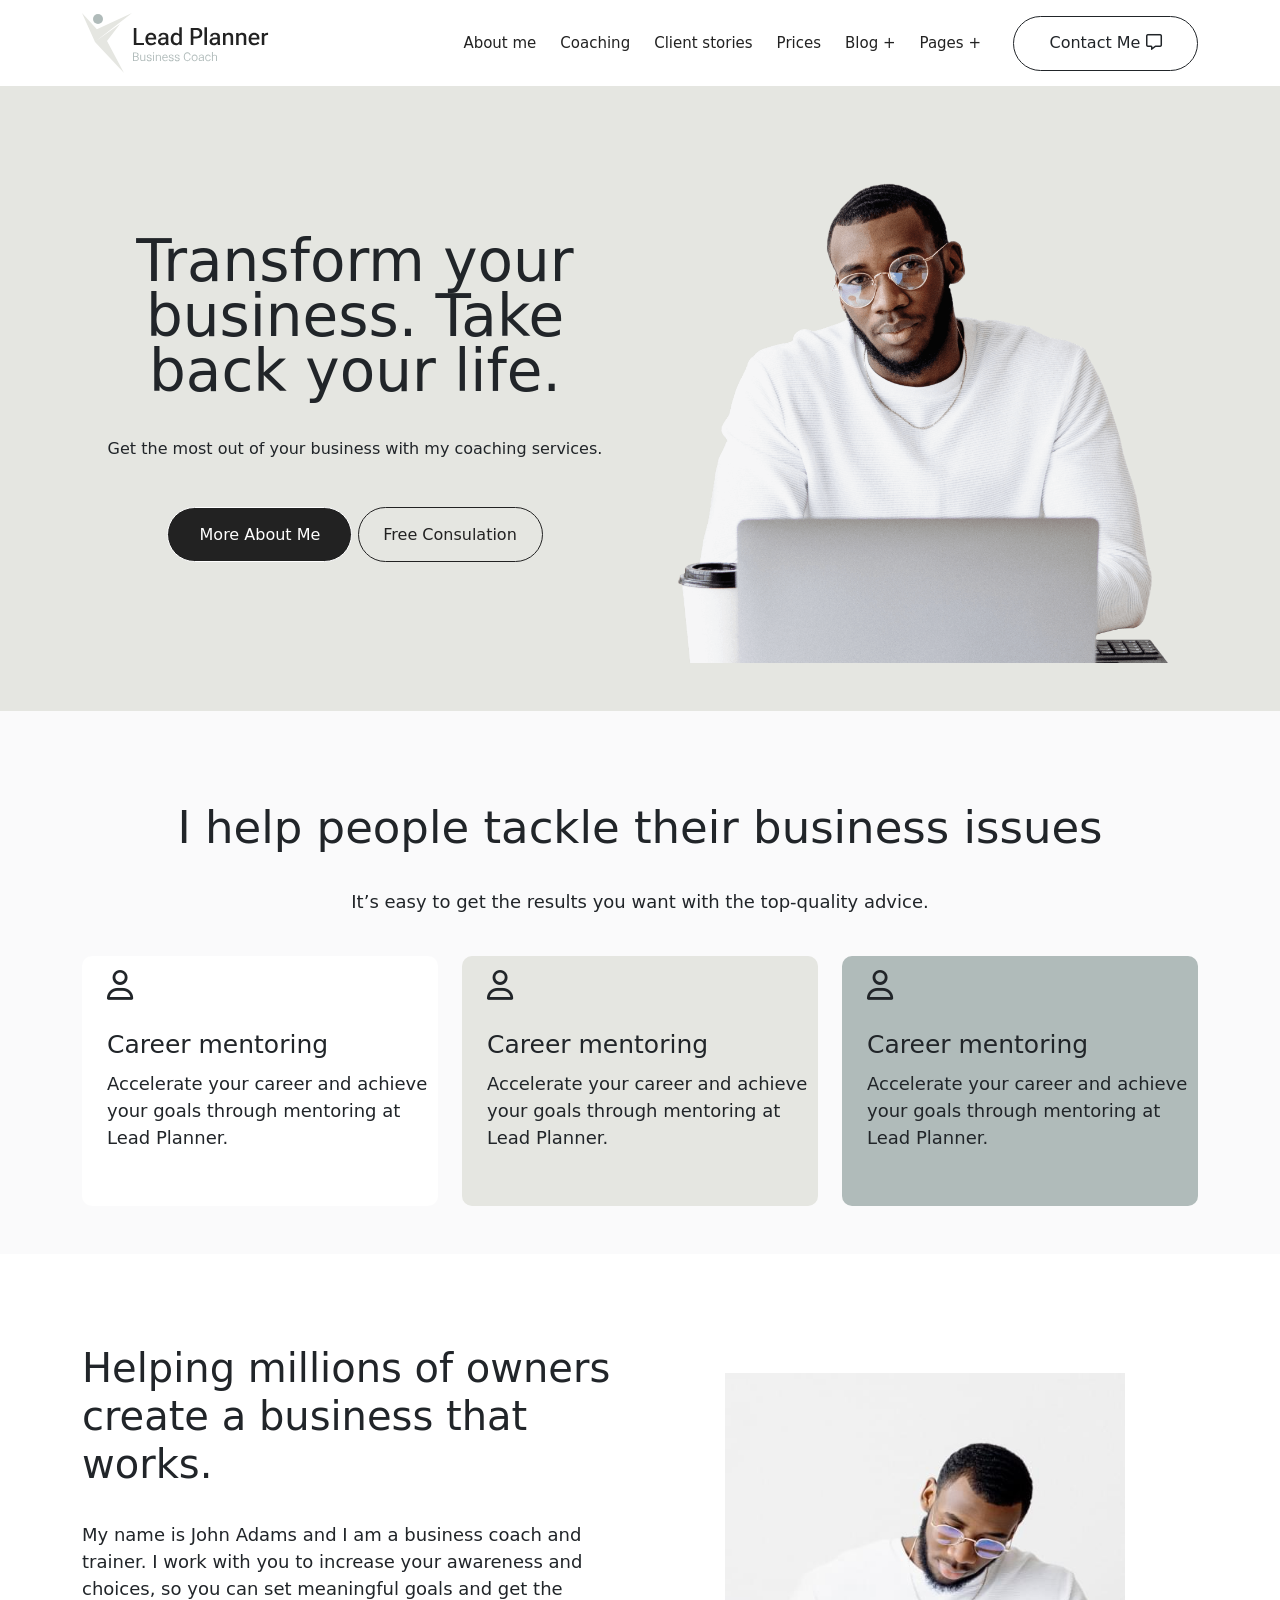
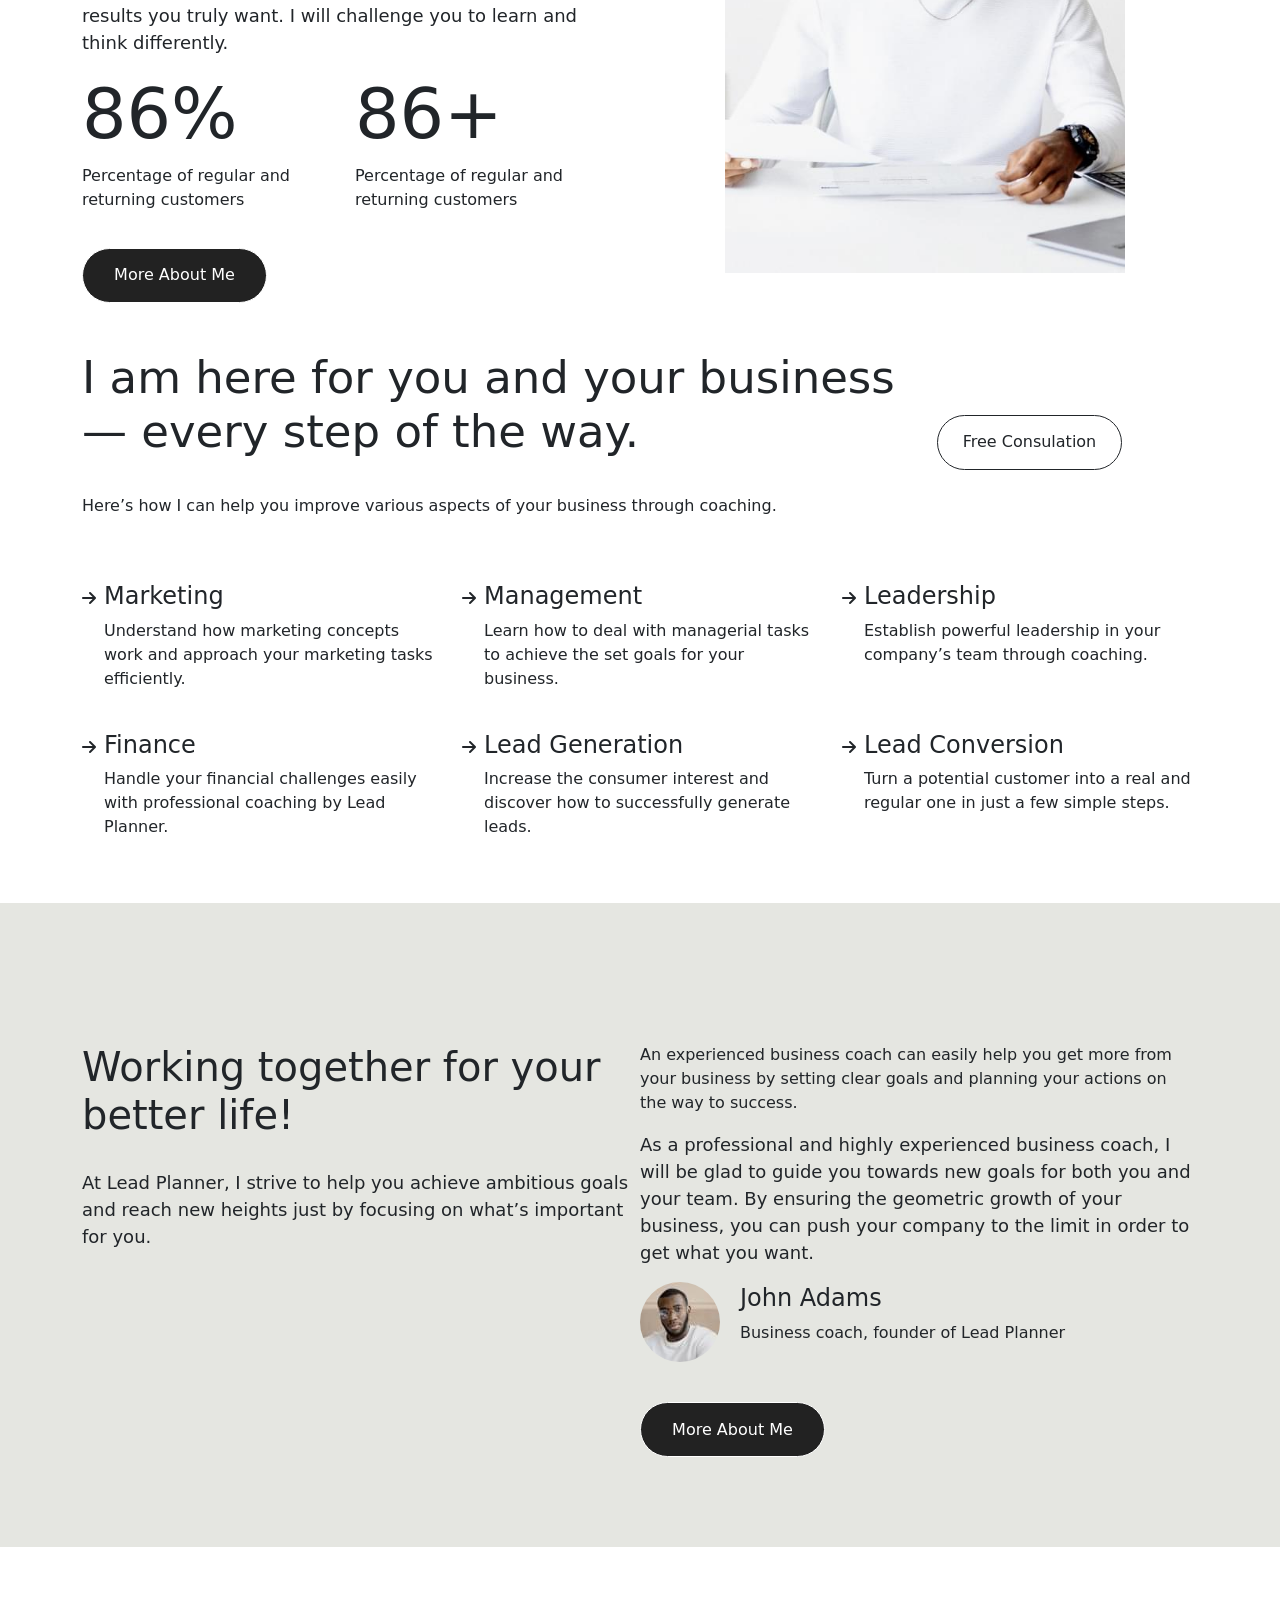
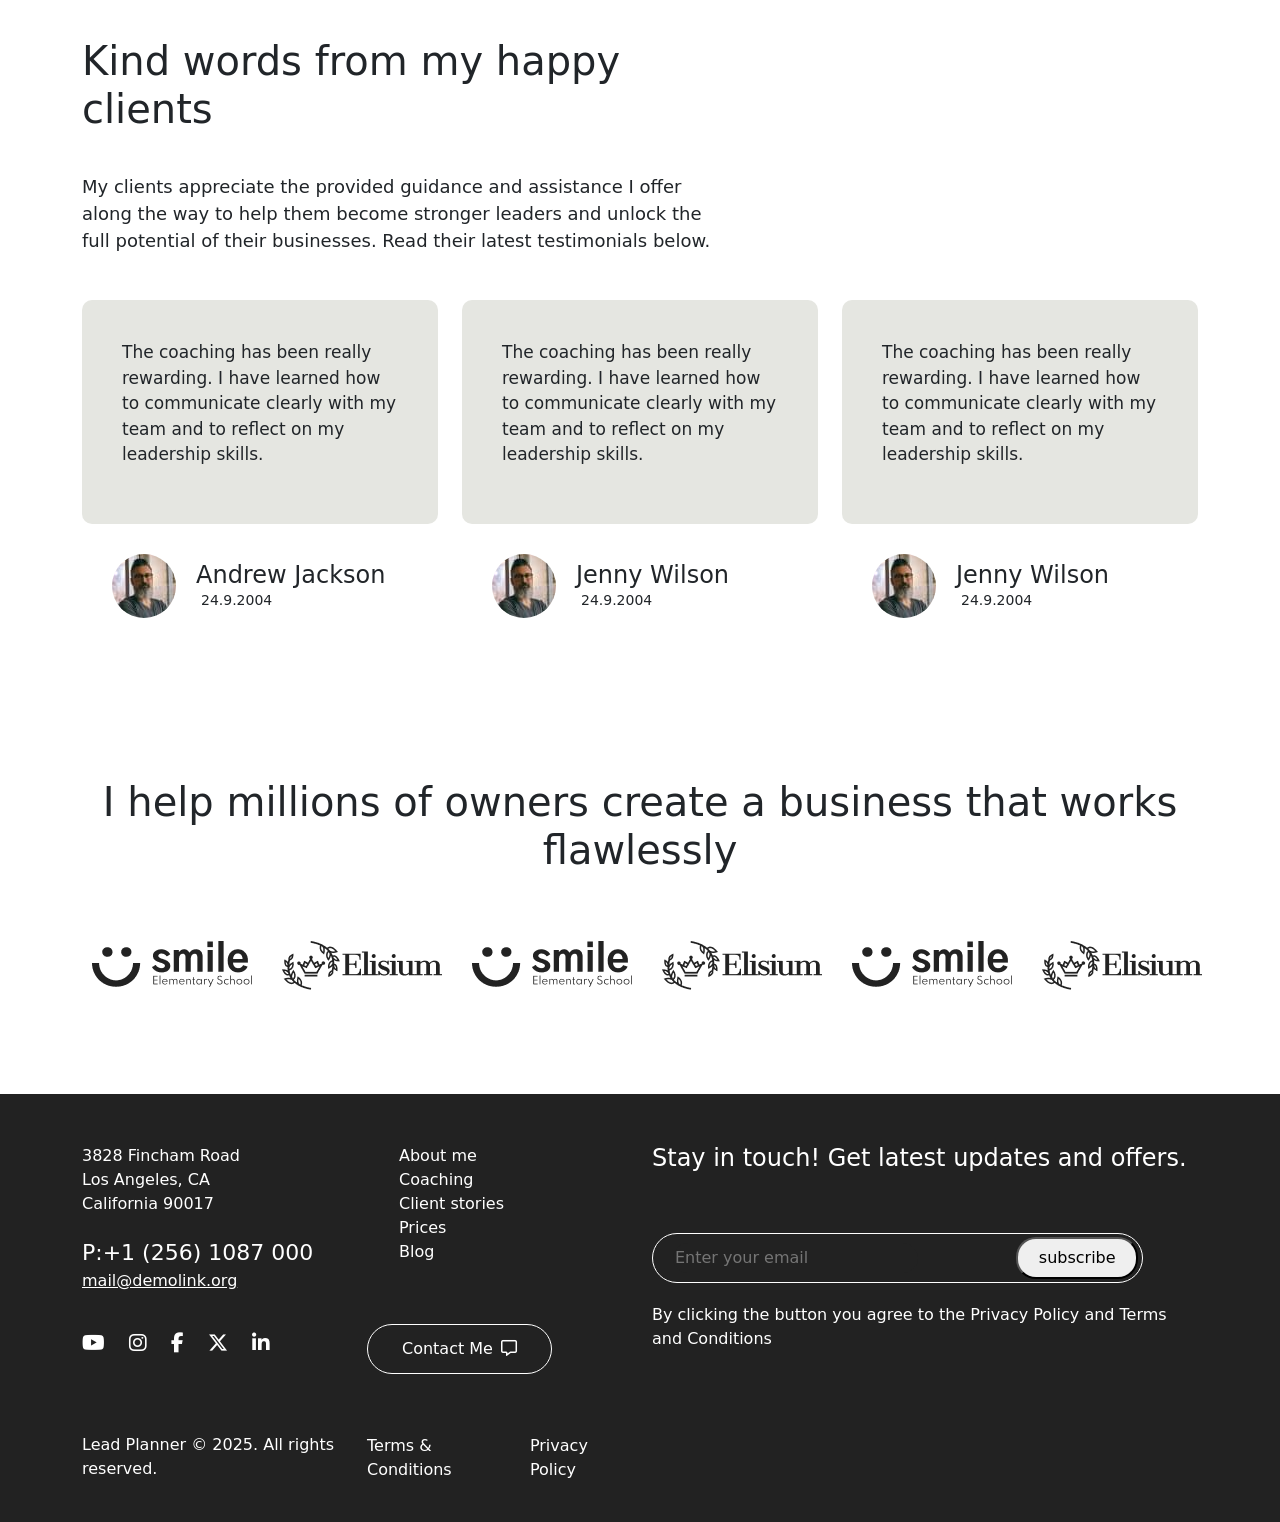
<file: index.html>
<!DOCTYPE html>
<html lang="en">

<head>
    <meta charset="UTF-8">
    <meta name="viewport" content="width=device-width, initial-scale=1.0">
    <title>Lead Planner</title>
    <link rel="preconnect" href="https://fonts.googleapis.com">
    <link rel="preconnect" href="https://fonts.gstatic.com" crossorigin>
    <link
        href="https://fonts.googleapis.com/css2?family=Open+Sans:ital,wght@0,300..800;1,300..800&family=Poppins:ital,wght@0,100;0,200;0,300;0,400;0,500;0,600;0,700;0,800;0,900;1,100;1,200;1,300;1,400;1,500;1,600;1,700;1,800;1,900&display=swap"
        rel="stylesheet">
    <link rel="stylesheet" href="css/bootstrap.css">
    <link rel="stylesheet" href="css/fontawesome.css">
    <link rel="stylesheet" href="css/all.css">
    <link rel="stylesheet" href="css/style.css">
</head>

<body>
    <!-- MENU -->
    <nav class="navbar navbar-expand-lg navbar-light bg-white">
        <div class="container">

            <!-- Mobile Toggle Button -->
            <button class="navbar-toggler" type="button" data-bs-toggle="collapse" data-bs-target="#mainMenu">
                <span class="navbar-toggler-icon"></span>
            </button>

            <!-- Logo -->
            <a class="navbar-brand" href="index.html">
                <img src="images/logo-default-187x60.svg" alt="logo" class="img-fluid">
            </a>

            <!-- Menu -->
            <div class="collapse navbar-collapse" id="mainMenu">
                <ul class="navbar-nav ms-auto mb-2 mb-lg-0 px-4 gap-md-2">
                    <li class="nav-item"><a class="nav-link" href="about.html">About me</a></li>
                    <li class="nav-item"><a class="nav-link" href="coaching.html">Coaching</a></li>
                    <li class="nav-item"><a class="nav-link" href="clientstories.html">Client stories</a></li>
                    <li class="nav-item"><a class="nav-link" href="price.html">Prices</a></li>
                    <li class="nav-item"><a class="nav-link" href="#">Blog +</a>
                        <div class="dropdown-menu">
                            <ul>
                                <li><a href="">blog1</a></li>
                                <li><a href="">blog2</a></li>
                                <li><a href="">blog3</a></li>
                            </ul>
                        </div>
                    </li>
                    <li class="nav-item"><a class="nav-link" href="#">Pages +</a>
                        <div class="dropdown-menu">
                            <ul>
                                <li><a href="">Page-1</a></li>
                                <li><a href="">Page-2</a></li>
                                <li><a href="">Page-3</a></li>
                                <li><a href="">Page-4</a></li>
                                <li><a href="">Page-5</a></li>
                                <li><a href="">Page-6</a></li>
                            </ul>
                        </div>
                    </li>
                </ul>

                <!-- Button -->
                <button class="btn btn-outline-dark">
                    Contact me <i class="fa-regular fa-message"></i>
                </button>
            </div>
        </div>
    </nav>
    <!-- MENU END -->
    <!-- banner -->
    <div id="banner">
        <div class="container pt-5 pb-5">
            <div class="row align-items-center text-center">
                <div class="col-lg-6 col-md-12 col-12 autoShow">
                    <h1>Transform your business. Take back your life.</h1>
                    <p>Get the most out of your business with my coaching services.</p>
                    <button class="btn1">more about me</button>
                    <button class="btn2">free consulation</button>
                </div>
                <div class="col-lg-6 d-none d-lg-block">
                    <img src="images/img-1.png" alt="">
                </div>
            </div>
        </div>
    </div>
    <!--help -->
    <div id="help">
        <div class="container pb-5">
            <div class="row text-center autoShow">
                <h1>I help people tackle their business issues</h1>
                <p>It’s easy to get the results you want with the top-quality advice.</p>
            </div>
            <div class="row">
                <div class="col-sm-12 col-md-6 col-lg-4 col-12 autoShow">
                    <div id="box1">
                        <div class="inner">
                            <i class="fa-regular fa-user"></i>
                            <h4>Career mentoring</h4>
                            <p>Accelerate your career and achieve your goals through mentoring at Lead Planner.</p>
                        </div>
                    </div>
                </div>
                <div class="col-sm-12 col-md-6 col-lg-4 col-12 mt-lg-0 mt-sm-4 mt-md-0 autoShow">
                    <div id="box2">
                        <div class="inner">
                            <i class="fa-regular fa-user"></i>
                            <h4>Career mentoring</h4>
                            <p>Accelerate your career and achieve your goals through mentoring at Lead Planner.</p>
                        </div>
                    </div>
                </div>
                <div class="col-sm-12 col-md-6 col-lg-4 col-12 m-auto mt-md-4 mt-sm-4 mt-lg-0 autoShow">
                    <div id="box3">
                        <div class="inner">
                            <i class="fa-regular fa-user"></i>
                            <h4>Career mentoring</h4>
                            <p>Accelerate your career and achieve your goals through mentoring at Lead Planner.</p>
                        </div>
                    </div>
                </div>
            </div>
        </div>
    </div>
    <!-- help-end -->
    <!-- helping-millions -->
    <div id="millions">
        <div class="container">
            <div class="row">
                <div class="col-sm-12 col-md-6 col-lg-6 col-12 autoShow">
                    <h1>Helping millions of owners create a business that works.</h1>
                    <p>My name is John Adams and I am a business coach and trainer. I work with you to increase your
                        awareness and choices, so you can set meaningful goals and get the results you truly want. I
                        will challenge you to learn and think differently.</p>
                    <div id="per" class="d-flex">
                        <div class="autoShow">
                            <h2 class="counter">0%</h2>
                            <p class="per-p">Percentage of regular and returning customers</p>
                        </div>
                        <div class="autoShow">
                            <h2 class="counter2">0%</h2>
                            <p class="per-p">Percentage of regular and returning customers</p>
                        </div>
                    </div>
                    <button class="btn1">more about me</button>
                </div>
                <div class="col-md-6 col-lg-6 col-12  m-auto text-center">
                    <div id="image">
                        <img src="images/img-02.jpg" alt="" class="img-fluid imageReveal">
                    </div>
                </div>
            </div>
        </div>
    </div>
    <!-- helping-millions-end-->
    <!-- business-->
    <section id="business" class="py-5">
        <div class="container">

            <div class="row mb-5 align-items-center">
                <div class="col-md-9 autoShow">
                    <h1>I am here for you and your business — every step of the way.</h1>
                    <p>Here’s how I can help you improve various aspects of your business through coaching.</p>
                </div>
                <div class="col-lg-3">
                    <button class="btn autoShow">Free consulation</button>
                </div>
            </div>

            <div class="row row-cols-1 row-cols-md-2 row-cols-lg-3 g-4">

                <div class="col">
                    <div class="d-flex gap-2 autoShow">
                        <i class="fa-solid fa-arrow-right mt-2"></i>
                        <div>
                            <h4>Marketing</h4>
                            <p>Understand how marketing concepts work and approach your marketing tasks efficiently.</p>
                        </div>
                    </div>
                </div>

                <div class="col">
                    <div class="d-flex gap-2 autoShow">
                        <i class="fa-solid fa-arrow-right mt-2"></i>
                        <div>
                            <h4>Management</h4>
                            <p>Learn how to deal with managerial tasks to achieve the set goals for your business.</p>
                        </div>
                    </div>
                </div>

                <div class="col">
                    <div class="d-flex gap-2 autoShow">
                        <i class="fa-solid fa-arrow-right mt-2"></i>
                        <div>
                            <h4>Leadership</h4>
                            <p>Establish powerful leadership in your company’s team through coaching.</p>
                        </div>
                    </div>
                </div>

                <div class="col">
                    <div class="d-flex gap-2 autoShow">
                        <i class="fa-solid fa-arrow-right mt-2"></i>
                        <div>
                            <h4>Finance</h4>
                            <p>Handle your financial challenges easily with professional coaching by Lead Planner.</p>
                        </div>
                    </div>
                </div>

                <div class="col">
                    <div class="d-flex gap-2 autoShow">
                        <i class="fa-solid fa-arrow-right mt-2"></i>
                        <div>
                            <h4>Lead Generation</h4>
                            <p>Increase the consumer interest and discover how to successfully generate leads.</p>
                        </div>
                    </div>
                </div>

                <div class="col">
                    <div class="d-flex gap-2 autoShow">
                        <i class="fa-solid fa-arrow-right mt-2"></i>
                        <div>
                            <h4>Lead Conversion</h4>
                            <p>Turn a potential customer into a real and regular one in just a few simple steps.</p>
                        </div>
                    </div>
                </div>
            </div>
        </div>
    </section>
    <!-- business-end-->
    <!--working-->
    <div id="working">
        <div class="container">
            <div class="row">
                <div id="working-content" class="d-lg-flex col-md-12 col-sm-12">
                    <div class="col-lg-6 autoShow">
                        <h1>Working together for your better life!</h1>
                        <p>At Lead Planner, I strive to help you achieve ambitious goals and reach new heights just by
                            focusing on what’s important for you.</p>
                    </div>
                    <div class="col-lg-6">
                        <p class="para2 autoShow">An experienced business coach can easily help you get more from your
                            business by setting clear goals and planning your actions on the way to success.</p>
                        <p class="autoShow">As a professional and highly experienced business coach, I will be glad to
                            guide you towards new goals for both you and your team. By ensuring the geometric growth of
                            your business, you can push your company to the limit in order to get what you want.</p>
                        <div class="d-flex align-items-center autoShow">
                            <img src="images/person-01-80x80.jpg" alt="">
                            <div>
                                <h4>John Adams</h5>
                                    <p class="img-para">Business coach, founder of Lead Planner</p>
                            </div>
                        </div>
                        <button class="btn1">more about me</button>
                    </div>
                </div>
            </div>
        </div>
    </div>
    <!--working-end-->
    <!--happy-clients-->
    <div id="happy-clients">
        <div class="container">
            <div class="row">
                <div class="col-lg-7 col-md-7 col-sm-12 autoShow">
                    <h1>Kind words from my happy clients</h1>
                    <p>My clients appreciate the provided guidance and assistance I offer along the way to help them
                        become stronger leaders and unlock the full potential of their businesses. Read their latest
                        testimonials below.</p>
                </div>
            </div>

            <div class="row">
                <div class="col-lg-4 col-md-6 col-sm-12 autoShow">
                    <div id="box">
                        <p class="para3">The coaching has been really rewarding. I have learned how to communicate
                            clearly with my team and to reflect on my leadership skills.</p>
                    </div>
                    <div class="person d-flex">
                        <img src="images/person-03-64x64.jpg" alt="">
                        <div class="detalis">
                            <h4>Andrew Jackson</h4>
                            <p class="small">24.9.2004</p>
                        </div>
                    </div>
                </div>

                <div class="col-lg-4 col-md-6 col-sm-12 autoShow">
                    <div id="box">
                        <p class="para3">The coaching has been really rewarding. I have learned how to communicate
                            clearly with my team and to reflect on my leadership skills.</p>
                    </div>
                    <div class="person d-flex">
                        <img src="images/person-03-64x64.jpg" alt="">
                        <div class="detalis">
                            <h4>Jenny Wilson</h4>
                            <p class="small">24.9.2004</p>
                        </div>
                    </div>
                </div>

                <div class="col-lg-4 col-md-6 m-auto col-sm-12 autoShow">
                    <div id="box">
                        <p class="para3">The coaching has been really rewarding. I have learned how to communicate
                            clearly with my team and to reflect on my leadership skills.</p>
                    </div>
                    <div class="person d-flex">
                        <img src="images/person-03-64x64.jpg" alt="">
                        <div class="detalis">
                            <h4>Jenny Wilson</h4>
                            <p class="small">24.9.2004</p>
                        </div>
                    </div>
                </div>
            </div>
        </div>
    </div>
    <!--happy-clients-end-->
    <!--owners-->
    <div id="owners">
        <div class="container">
            <div class="row text-center autoShow">
                <h1>I help millions of owners create a business that works flawlessly</h1>
            </div>
            <div class="row text-center autoShow">
                <div class="col-lg-2 col-md-6 col-sm-12">
                    <a href=""><img src="images/brand-01-180x80.png" alt=""></a>
                </div>
                <div class="col-lg-2 col-md-6 col-sm-12">
                    <a href=""><img src="images/brand-03-180x80.png" alt=""></a>
                </div>
                <div class="col-lg-2 col-md-6 col-sm-12">
                    <a href=""><img src="images/brand-01-180x80.png" alt=""></a>
                </div>
                <div class="col-lg-2 col-md-6 col-sm-12">
                    <a href=""><img src="images/brand-03-180x80.png" alt=""></a>
                </div>
                <div class="col-lg-2 col-md-6 col-sm-12">
                    <a href=""><img src="images/brand-01-180x80.png" alt=""></a>
                </div>
                <div class="col-lg-2 col-md-6 col-sm-12">
                    <a href=""><img src="images/brand-03-180x80.png" alt=""></a>
                </div>
            </div>
        </div>
    </div>
    <!--owners-end-->
    <!--footer-->
    <div id="footer">
        <div class="container">
            <div class="row">
                <div class="col-lg-3 col-md-6 col-sm-12 col-12 autoShow">
                    <p>3828 Fincham Road</p>
                    <p>Los Angeles, CA</p>
                    <p>California 90017</p>
                    <div>
                        <p class="p1">P:<a href="">+1 (256) 1087 000</a></p>
                        <a href="">mail@demolink.org</a>
                    </div>

                    <div class="social d-flex d-grid gap-4">
                        <i class="fa-brands fa-youtube"></i>
                        <i class="fa-brands fa-instagram"></i>
                        <i class="fa-brands fa-facebook-f"></i>
                        <i class="fa-brands fa-x-twitter"></i>
                        <i class="fa-brands fa-linkedin-in"></i>
                    </div>
                    <p>Lead Planner © 2025. All rights reserved.</p>
                </div>
                <div class="col-lg-3 col-md-6 col-sm-12 col-12 autoShow">
                    <ul class="list">
                        <li><a href="">About me</a></li>
                        <li><a href="">Coaching</a></li>
                        <li><a href="">Client stories</a></li>
                        <li><a href="">Prices</a></li>
                        <li><a href="">Blog</a></li>
                    </ul>
                    <button id="f-btn">contact me <i class="fa-regular fa-message"></i></button>

                    <div class="privacy d-flex d-grid gap-4">
                        <a href="">Terms & Conditions</a>
                        <a href="">Privacy Policy</a>
                    </div>
                </div>
                <div class="col-lg-6 col-md-12 col-sm-12 col-12 autoShow">
                    <h4>Stay in touch! Get latest updates and offers.</h4>
                    <div id="sub" class="d-flex justify-content-between align-items-center">
                        <input type="text" placeholder="Enter your email">
                        <button class="f-btn2">subscribe</button>
                    </div>
                    <p>By clicking the button you agree to the Privacy Policy and Terms and Conditions</p>
                </div>
            </div>
        </div>
    </div>
    <!--footer-end-->
    <a href="#" id="scrollTopBtn" class="scroll-to-top">
        <i class="fa fa-angle-up"></i>
    </a>


    <script src="script.js"></script>
</body>

</html>
</file>
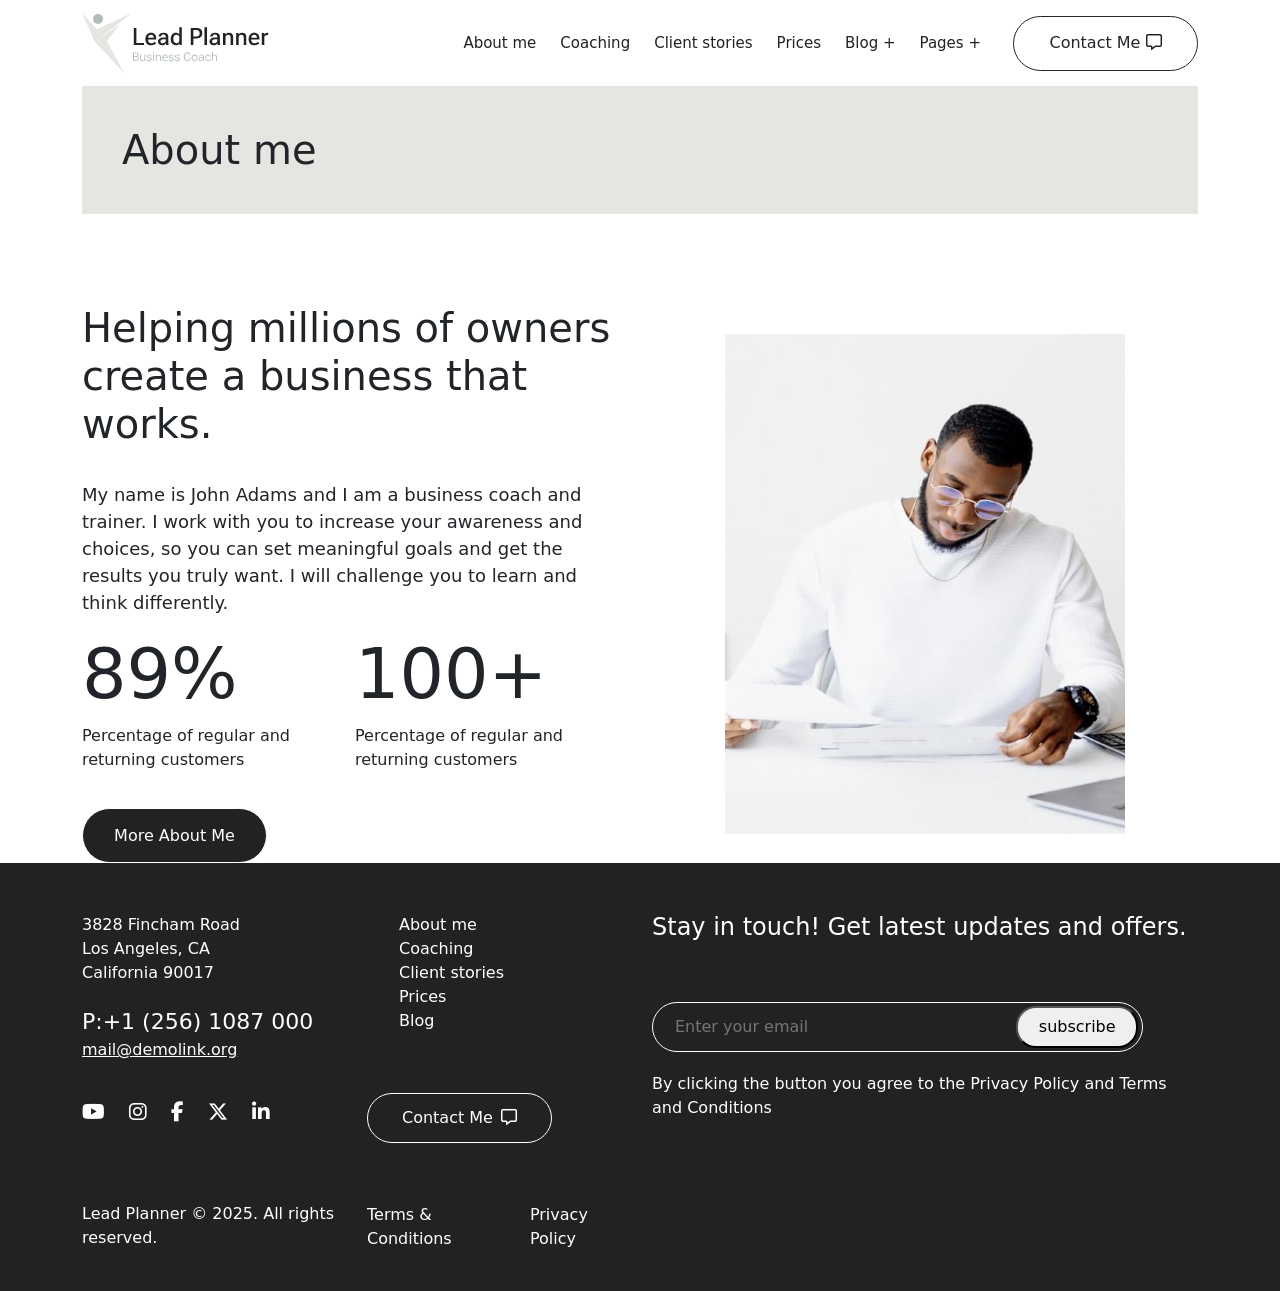
<file: about.html>
<!DOCTYPE html>
<html lang="en">

<head>
    <meta charset="UTF-8">
    <meta name="viewport" content="width=device-width, initial-scale=1.0">
    <title>About me</title>
    <link rel="preconnect" href="https://fonts.googleapis.com">
    <link rel="preconnect" href="https://fonts.gstatic.com" crossorigin>
    <link
        href="https://fonts.googleapis.com/css2?family=Open+Sans:ital,wght@0,300..800;1,300..800&family=Poppins:ital,wght@0,100;0,200;0,300;0,400;0,500;0,600;0,700;0,800;0,900;1,100;1,200;1,300;1,400;1,500;1,600;1,700;1,800;1,900&display=swap"
        rel="stylesheet">
    <link rel="stylesheet" href="css/bootstrap.css">
    <link rel="stylesheet" href="css/fontawesome.css">
    <link rel="stylesheet" href="css/all.css">
    <link rel="stylesheet" href="css/style.css">
</head>

<body>
    <!-- MENU -->
    <nav class="navbar navbar-expand-lg navbar-light bg-white">
        <div class="container">

            <!-- Mobile Toggle Button -->
            <button class="navbar-toggler" type="button" data-bs-toggle="collapse" data-bs-target="#mainMenu">
                <span class="navbar-toggler-icon"></span>
            </button>

            <!-- Logo -->
            <a class="navbar-brand" href="index.html">
                <img src="images/logo-default-187x60.svg" alt="logo" class="img-fluid">
            </a>

            <!-- Menu -->
            <div class="collapse navbar-collapse" id="mainMenu">
                <ul class="navbar-nav ms-auto mb-2 mb-lg-0 px-4 gap-md-2">
                    <li class="nav-item"><a class="nav-link" href="about.html">About me</a></li>
                    <li class="nav-item"><a class="nav-link" href="coaching.html">Coaching</a></li>
                    <li class="nav-item"><a class="nav-link" href="clientstories.html">Client stories</a></li>
                    <li class="nav-item"><a class="nav-link" href="price.html">Prices</a></li>
                    <li class="nav-item"><a class="nav-link" href="#">Blog +</a>
                        <div class="dropdown-menu">
                            <ul>
                                <li><a href="">blog1</a></li>
                                <li><a href="">blog2</a></li>
                                <li><a href="">blog3</a></li>
                            </ul>
                        </div>
                    </li>
                    <li class="nav-item"><a class="nav-link" href="#">Pages +</a>
                        <div class="dropdown-menu">
                            <ul>
                                <li><a href="">Page-1</a></li>
                                <li><a href="">Page-2</a></li>
                                <li><a href="">Page-3</a></li>
                                <li><a href="">Page-4</a></li>
                                <li><a href="">Page-5</a></li>
                                <li><a href="">Page-6</a></li>
                            </ul>
                        </div>
                    </li>
                </ul>

                <!-- Button -->
                <button class="btn btn-outline-dark">
                    Contact me <i class="fa-regular fa-message"></i>
                </button>
            </div>
        </div>
    </nav>
    <!-- MENU END -->
    <!-- about -->
    <div id="about">
        <div class="container .bg-danger">
            <div class="row">
                <div class="col-lg-12 col-md-12 col-sm-12 col-12 autoShow">
                    <h1 class="head">About me</h1>
                </div>
            </div>
        </div>
    </div>
    <!-- about end -->
    <!-- millions -->
    <div id="millions">
        <div class="container">
            <div class="row">
                <div class="col-sm-12 col-md-6 col-lg-6 col-12 autoShow">
                    <h1>Helping millions of owners create a business that works.</h1>
                    <p>My name is John Adams and I am a business coach and trainer. I work with you to increase your
                        awareness and choices, so you can set meaningful goals and get the results you truly want. I
                        will challenge you to learn and think differently.</p>
                    <div id="per" class="d-flex">
                        <div class="autoShow">
                            <h2 class="counter">0%</h2>
                            <p class="per-p">Percentage of regular and returning customers</p>
                        </div>
                        <div class="autoShow">
                            <h2 class="counter2">0%</h2>
                            <p class="per-p">Percentage of regular and returning customers</p>
                        </div>
                    </div>
                    <button class="btn1">more about me</button>
                </div>
                <div class="col-md-6 col-lg-6 col-12  m-auto text-center">
                    <div id="image">
                        <img src="images/img-02.jpg" alt="" class="img-fluid imageReveal">
                    </div>
                </div>
            </div>
        </div>
    </div>
    <!-- millions-end-->

    <!--footer-->
    <div id="footer">
        <div class="container">
            <div class="row">
                <div class="col-lg-3 col-md-6 col-sm-12 col-12 autoShow">
                    <p>3828 Fincham Road</p>
                    <p>Los Angeles, CA</p>
                    <p>California 90017</p>
                    <div>
                        <p class="p1">P:<a href="">+1 (256) 1087 000</a></p>
                        <a href="">mail@demolink.org</a>
                    </div>

                    <div class="social d-flex d-grid gap-4">
                        <i class="fa-brands fa-youtube"></i>
                        <i class="fa-brands fa-instagram"></i>
                        <i class="fa-brands fa-facebook-f"></i>
                        <i class="fa-brands fa-x-twitter"></i>
                        <i class="fa-brands fa-linkedin-in"></i>
                    </div>
                    <p>Lead Planner © 2025. All rights reserved.</p>
                </div>
                <div class="col-lg-3 col-md-6 col-sm-12 col-12 autoShow">
                    <ul class="list">
                        <li><a href="">About me</a></li>
                        <li><a href="">Coaching</a></li>
                        <li><a href="">Client stories</a></li>
                        <li><a href="">Prices</a></li>
                        <li><a href="">Blog</a></li>
                    </ul>
                    <button id="f-btn">contact me <i class="fa-regular fa-message"></i></button>

                    <div class="privacy d-flex d-grid gap-4">
                        <a href="">Terms & Conditions</a>
                        <a href="">Privacy Policy</a>
                    </div>
                </div>
                <div class="col-lg-6 col-md-12 col-sm-12 col-12 autoShow">
                    <h4>Stay in touch! Get latest updates and offers.</h4>
                    <div id="sub" class="d-flex justify-content-between align-items-center">
                        <input type="text" placeholder="Enter your email">
                        <button class="f-btn2">subscribe</button>
                    </div>
                    <p>By clicking the button you agree to the Privacy Policy and Terms and Conditions</p>
                </div>
            </div>
        </div>
    </div>
    <!--footer-end-->
    <a href="#" id="scrollTopBtn" class="scroll-to-top">
        <i class="fa fa-angle-up"></i>
    </a>

    <script src="script.js"></script>
</body>

</html>
</file>
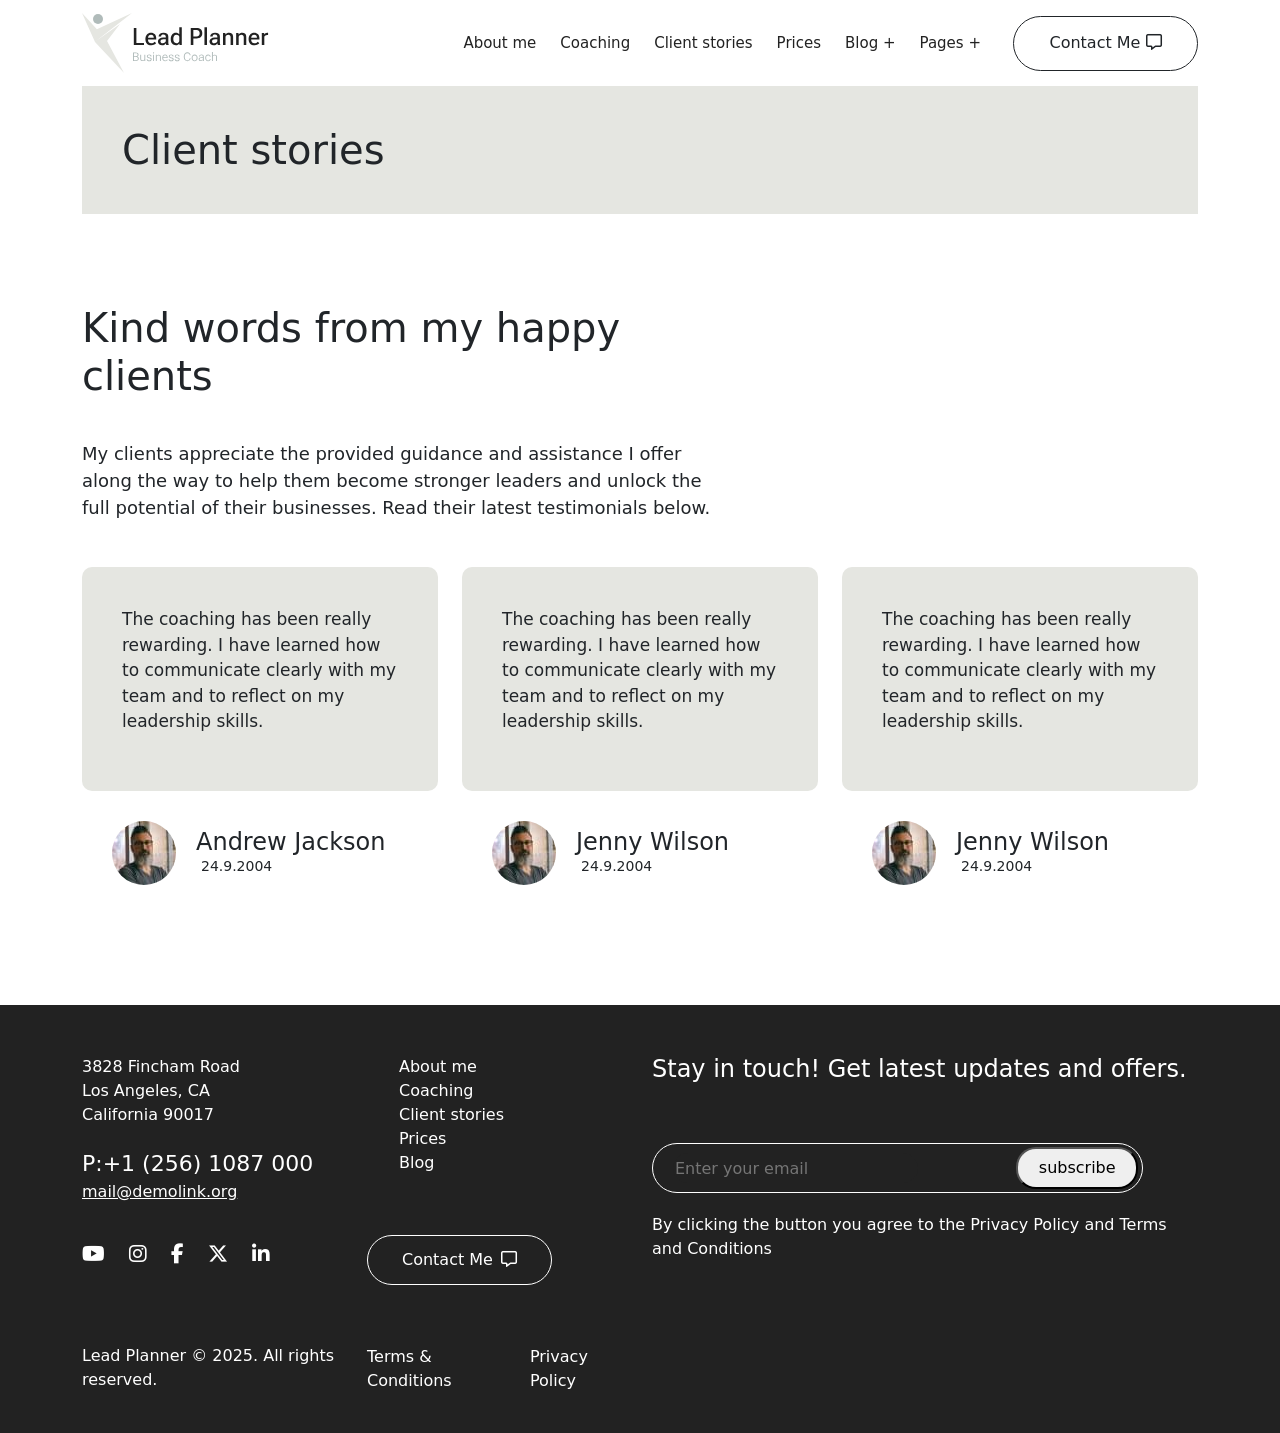
<file: clientstories.html>
<!DOCTYPE html>
<html lang="en">

<head>
    <meta charset="UTF-8">
    <meta name="viewport" content="width=device-width, initial-scale=1.0">
    <title>Client stories</title>
    <link rel="preconnect" href="https://fonts.googleapis.com">
    <link rel="preconnect" href="https://fonts.gstatic.com" crossorigin>
    <link
        href="https://fonts.googleapis.com/css2?family=Open+Sans:ital,wght@0,300..800;1,300..800&family=Poppins:ital,wght@0,100;0,200;0,300;0,400;0,500;0,600;0,700;0,800;0,900;1,100;1,200;1,300;1,400;1,500;1,600;1,700;1,800;1,900&display=swap"
        rel="stylesheet">
    <link rel="stylesheet" href="css/bootstrap.css">
    <link rel="stylesheet" href="css/fontawesome.css">
    <link rel="stylesheet" href="css/all.css">
    <link rel="stylesheet" href="css/style.css">
</head>

<body>
    <!-- MENU -->
    <nav class="navbar navbar-expand-lg navbar-light bg-white">
        <div class="container">

            <!-- Mobile Toggle Button -->
            <button class="navbar-toggler" type="button" data-bs-toggle="collapse" data-bs-target="#mainMenu">
                <span class="navbar-toggler-icon"></span>
            </button>

            <!-- Logo -->
            <a class="navbar-brand" href="index.html">
                <img src="images/logo-default-187x60.svg" alt="logo" class="img-fluid">
            </a>

            <!-- Menu -->
            <div class="collapse navbar-collapse" id="mainMenu">
                <ul class="navbar-nav ms-auto mb-2 mb-lg-0 px-4 gap-md-2">
                    <li class="nav-item"><a class="nav-link" href="about.html">About me</a></li>
                    <li class="nav-item"><a class="nav-link" href="coaching.html">Coaching</a></li>
                    <li class="nav-item"><a class="nav-link" href="clientstories.html">Client stories</a></li>
                    <li class="nav-item"><a class="nav-link" href="price.html">Prices</a></li>
                    <li class="nav-item"><a class="nav-link" href="#">Blog +</a>
                        <div class="dropdown-menu">
                            <ul>
                                <li><a href="">blog1</a></li>
                                <li><a href="">blog2</a></li>
                                <li><a href="">blog3</a></li>
                            </ul>
                        </div>
                    </li>
                    <li class="nav-item"><a class="nav-link" href="#">Pages +</a>
                        <div class="dropdown-menu">
                            <ul>
                                <li><a href="">Page-1</a></li>
                                <li><a href="">Page-2</a></li>
                                <li><a href="">Page-3</a></li>
                                <li><a href="">Page-4</a></li>
                                <li><a href="">Page-5</a></li>
                                <li><a href="">Page-6</a></li>
                            </ul>
                        </div>
                    </li>
                </ul>

                <!-- Button -->
                <button class="btn btn-outline-dark">
                    Contact me <i class="fa-regular fa-message"></i>
                </button>
            </div>
        </div>
    </nav>
    <!-- MENU END -->
    <!-- clientstories -->
    <div id="about">
        <div class="container .bg-danger">
            <div class="row">
                <div class="col-lg-12 col-md-12 col-sm-12 col-12 autoShow">
                    <h1 class="head">Client stories</h1>
                </div>
            </div>
        </div>
    </div>
    <!-- clientstories -->
    <!--happy-clients-->
    <div id="happy-clients">
        <div class="container">
            <div class="row">
                <div class="col-lg-7 col-md-7 col-sm-12 autoShow">
                    <h1>Kind words from my happy clients</h1>
                    <p>My clients appreciate the provided guidance and assistance I offer along the way to help them
                        become stronger leaders and unlock the full potential of their businesses. Read their latest
                        testimonials below.</p>
                </div>
            </div>

            <div class="row">
                <div class="col-lg-4 col-md-6 col-sm-12 autoShow">
                    <div id="box">
                        <p class="para3">The coaching has been really rewarding. I have learned how to communicate
                            clearly with my team and to reflect on my leadership skills.</p>
                    </div>
                    <div class="person d-flex">
                        <img src="images/person-03-64x64.jpg" alt="">
                        <div class="detalis">
                            <h4>Andrew Jackson</h4>
                            <p class="small">24.9.2004</p>
                        </div>
                    </div>
                </div>

                <div class="col-lg-4 col-md-6 col-sm-12 autoShow">
                    <div id="box">
                        <p class="para3">The coaching has been really rewarding. I have learned how to communicate
                            clearly with my team and to reflect on my leadership skills.</p>
                    </div>
                    <div class="person d-flex">
                        <img src="images/person-03-64x64.jpg" alt="">
                        <div class="detalis">
                            <h4>Jenny Wilson</h4>
                            <p class="small">24.9.2004</p>
                        </div>
                    </div>
                </div>

                <div class="col-lg-4 col-md-6 m-auto col-sm-12 autoShow">
                    <div id="box">
                        <p class="para3">The coaching has been really rewarding. I have learned how to communicate
                            clearly with my team and to reflect on my leadership skills.</p>
                    </div>
                    <div class="person d-flex">
                        <img src="images/person-03-64x64.jpg" alt="">
                        <div class="detalis">
                            <h4>Jenny Wilson</h4>
                            <p class="small">24.9.2004</p>
                        </div>
                    </div>
                </div>
            </div>
        </div>
    </div>
    <!--happy-clients-end-->

    <!--footer-->
    <div id="footer">
        <div class="container">
            <div class="row">
                <div class="col-lg-3 col-md-6 col-sm-12 col-12 autoShow">
                    <p>3828 Fincham Road</p>
                    <p>Los Angeles, CA</p>
                    <p>California 90017</p>
                    <div>
                        <p class="p1">P:<a href="">+1 (256) 1087 000</a></p>
                        <a href="">mail@demolink.org</a>
                    </div>

                    <div class="social d-flex d-grid gap-4">
                        <i class="fa-brands fa-youtube"></i>
                        <i class="fa-brands fa-instagram"></i>
                        <i class="fa-brands fa-facebook-f"></i>
                        <i class="fa-brands fa-x-twitter"></i>
                        <i class="fa-brands fa-linkedin-in"></i>
                    </div>
                    <p>Lead Planner © 2025. All rights reserved.</p>
                </div>
                <div class="col-lg-3 col-md-6 col-sm-12 col-12 autoShow">
                    <ul class="list">
                        <li><a href="">About me</a></li>
                        <li><a href="">Coaching</a></li>
                        <li><a href="">Client stories</a></li>
                        <li><a href="">Prices</a></li>
                        <li><a href="">Blog</a></li>
                    </ul>
                    <button id="f-btn">contact me <i class="fa-regular fa-message"></i></button>

                    <div class="privacy d-flex d-grid gap-4">
                        <a href="">Terms & Conditions</a>
                        <a href="">Privacy Policy</a>
                    </div>
                </div>
                <div class="col-lg-6 col-md-12 col-sm-12 col-12 autoShow">
                    <h4>Stay in touch! Get latest updates and offers.</h4>
                    <div id="sub" class="d-flex justify-content-between align-items-center">
                        <input type="text" placeholder="Enter your email">
                        <button class="f-btn2">subscribe</button>
                    </div>
                    <p>By clicking the button you agree to the Privacy Policy and Terms and Conditions</p>
                </div>
            </div>
        </div>
    </div>
    <!--footer-end-->
    <a href="#" id="scrollTopBtn" class="scroll-to-top">
        <i class="fa fa-angle-up"></i>
    </a>

    <script src="script.js"></script>
</body>

</html>
</file>
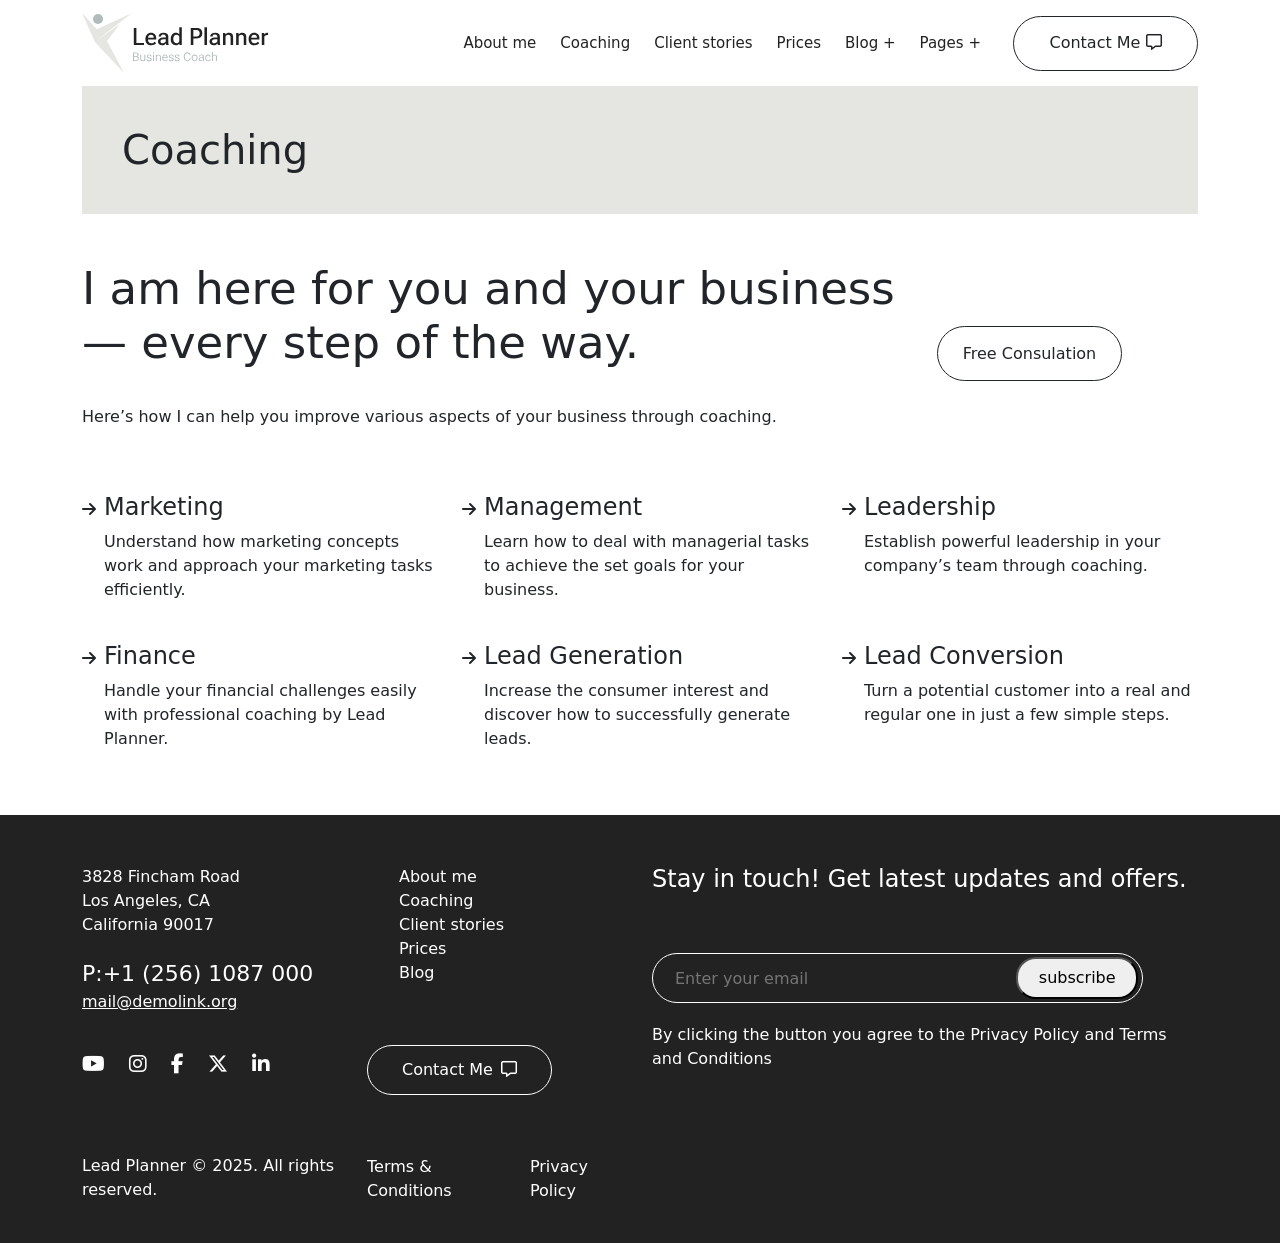
<file: coaching.html>
<!DOCTYPE html>
<html lang="en">

<head>
    <meta charset="UTF-8">
    <meta name="viewport" content="width=device-width, initial-scale=1.0">
    <title>Coaching</title>
    <link rel="preconnect" href="https://fonts.googleapis.com">
    <link rel="preconnect" href="https://fonts.gstatic.com" crossorigin>
    <link
        href="https://fonts.googleapis.com/css2?family=Open+Sans:ital,wght@0,300..800;1,300..800&family=Poppins:ital,wght@0,100;0,200;0,300;0,400;0,500;0,600;0,700;0,800;0,900;1,100;1,200;1,300;1,400;1,500;1,600;1,700;1,800;1,900&display=swap"
        rel="stylesheet">
    <link rel="stylesheet" href="css/bootstrap.css">
    <link rel="stylesheet" href="css/fontawesome.css">
    <link rel="stylesheet" href="css/all.css">
    <link rel="stylesheet" href="css/style.css">
</head>

<body>
    <!-- MENU -->
    <nav class="navbar navbar-expand-lg navbar-light bg-white">
        <div class="container">

            <!-- Mobile Toggle Button -->
            <button class="navbar-toggler" type="button" data-bs-toggle="collapse" data-bs-target="#mainMenu">
                <span class="navbar-toggler-icon"></span>
            </button>

            <!-- Logo -->
            <a class="navbar-brand" href="index.html">
                <img src="images/logo-default-187x60.svg" alt="logo" class="img-fluid">
            </a>

            <!-- Menu -->
            <div class="collapse navbar-collapse" id="mainMenu">
                <ul class="navbar-nav ms-auto mb-2 mb-lg-0 px-4 gap-md-2">
                    <li class="nav-item"><a class="nav-link" href="about.html">About me</a></li>
                    <li class="nav-item"><a class="nav-link" href="coaching.html">Coaching</a></li>
                    <li class="nav-item"><a class="nav-link" href="clientstories.html">Client stories</a></li>
                    <li class="nav-item"><a class="nav-link" href="price.html">Prices</a></li>
                    <li class="nav-item"><a class="nav-link" href="#">Blog +</a>
                        <div class="dropdown-menu">
                            <ul>
                                <li><a href="">blog1</a></li>
                                <li><a href="">blog2</a></li>
                                <li><a href="">blog3</a></li>
                            </ul>
                        </div>
                    </li>
                    <li class="nav-item"><a class="nav-link" href="#">Pages +</a>
                        <div class="dropdown-menu">
                            <ul>
                                <li><a href="">Page-1</a></li>
                                <li><a href="">Page-2</a></li>
                                <li><a href="">Page-3</a></li>
                                <li><a href="">Page-4</a></li>
                                <li><a href="">Page-5</a></li>
                                <li><a href="">Page-6</a></li>
                            </ul>
                        </div>
                    </li>
                </ul>

                <!-- Button -->
                <button class="btn btn-outline-dark">
                    Contact me <i class="fa-regular fa-message"></i>
                </button>
            </div>
        </div>
    </nav>
    <!-- MENU END -->
    <!-- coaching -->
    <div id="coaching">
        <div class="container .bg-danger">
            <div class="row">
                <div class="col-lg-12 col-md-12 col-sm-12 col-12 autoShow">
                    <h1 class="head">Coaching</h1>
                </div>
            </div>
        </div>
    </div>
    <!-- coaching end -->
    <!-- business-->
    <section id="business" class="py-5">
        <div class="container">

            <div class="row mb-5 align-items-center">
                <div class="col-md-9 autoShow">
                    <h1>I am here for you and your business — every step of the way.</h1>
                    <p>Here’s how I can help you improve various aspects of your business through coaching.</p>
                </div>
                <div class="col-lg-3">
                    <button class="btn autoShow">Free consulation</button>
                </div>
            </div>

            <div class="row row-cols-1 row-cols-md-2 row-cols-lg-3 g-4">

                <div class="col">
                    <div class="d-flex gap-2 autoShow">
                        <i class="fa-solid fa-arrow-right mt-2"></i>
                        <div>
                            <h4>Marketing</h4>
                            <p>Understand how marketing concepts work and approach your marketing tasks efficiently.</p>
                        </div>
                    </div>
                </div>

                <div class="col">
                    <div class="d-flex gap-2 autoShow">
                        <i class="fa-solid fa-arrow-right mt-2"></i>
                        <div>
                            <h4>Management</h4>
                            <p>Learn how to deal with managerial tasks to achieve the set goals for your business.</p>
                        </div>
                    </div>
                </div>

                <div class="col">
                    <div class="d-flex gap-2 autoShow">
                        <i class="fa-solid fa-arrow-right mt-2"></i>
                        <div>
                            <h4>Leadership</h4>
                            <p>Establish powerful leadership in your company’s team through coaching.</p>
                        </div>
                    </div>
                </div>

                <div class="col">
                    <div class="d-flex gap-2 autoShow">
                        <i class="fa-solid fa-arrow-right mt-2"></i>
                        <div>
                            <h4>Finance</h4>
                            <p>Handle your financial challenges easily with professional coaching by Lead Planner.</p>
                        </div>
                    </div>
                </div>

                <div class="col">
                    <div class="d-flex gap-2 autoShow">
                        <i class="fa-solid fa-arrow-right mt-2"></i>
                        <div>
                            <h4>Lead Generation</h4>
                            <p>Increase the consumer interest and discover how to successfully generate leads.</p>
                        </div>
                    </div>
                </div>

                <div class="col">
                    <div class="d-flex gap-2 autoShow">
                        <i class="fa-solid fa-arrow-right mt-2"></i>
                        <div>
                            <h4>Lead Conversion</h4>
                            <p>Turn a potential customer into a real and regular one in just a few simple steps.</p>
                        </div>
                    </div>
                </div>
            </div>
        </div>
    </section>
    <!-- business-end-->

    <!--footer-->
    <div id="footer">
        <div class="container">
            <div class="row">
                <div class="col-lg-3 col-md-6 col-sm-12 col-12 autoShow">
                    <p>3828 Fincham Road</p>
                    <p>Los Angeles, CA</p>
                    <p>California 90017</p>
                    <div>
                        <p class="p1">P:<a href="">+1 (256) 1087 000</a></p>
                        <a href="">mail@demolink.org</a>
                    </div>

                    <div class="social d-flex d-grid gap-4">
                        <i class="fa-brands fa-youtube"></i>
                        <i class="fa-brands fa-instagram"></i>
                        <i class="fa-brands fa-facebook-f"></i>
                        <i class="fa-brands fa-x-twitter"></i>
                        <i class="fa-brands fa-linkedin-in"></i>
                    </div>
                    <p>Lead Planner © 2025. All rights reserved.</p>
                </div>
                <div class="col-lg-3 col-md-6 col-sm-12 col-12 autoShow">
                    <ul class="list">
                        <li><a href="">About me</a></li>
                        <li><a href="">Coaching</a></li>
                        <li><a href="">Client stories</a></li>
                        <li><a href="">Prices</a></li>
                        <li><a href="">Blog</a></li>
                    </ul>
                    <button id="f-btn">contact me <i class="fa-regular fa-message"></i></button>

                    <div class="privacy d-flex d-grid gap-4">
                        <a href="">Terms & Conditions</a>
                        <a href="">Privacy Policy</a>
                    </div>
                </div>
                <div class="col-lg-6 col-md-12 col-sm-12 col-12 autoShow">
                    <h4>Stay in touch! Get latest updates and offers.</h4>
                    <div id="sub" class="d-flex justify-content-between align-items-center">
                        <input type="text" placeholder="Enter your email">
                        <button class="f-btn2">subscribe</button>
                    </div>
                    <p>By clicking the button you agree to the Privacy Policy and Terms and Conditions</p>
                </div>
            </div>
        </div>
    </div>
    <!--footer-end-->
    <a href="#" id="scrollTopBtn" class="scroll-to-top">
        <i class="fa fa-angle-up"></i>
    </a>

    <script src="script.js"></script>
</body>

</html>
</file>
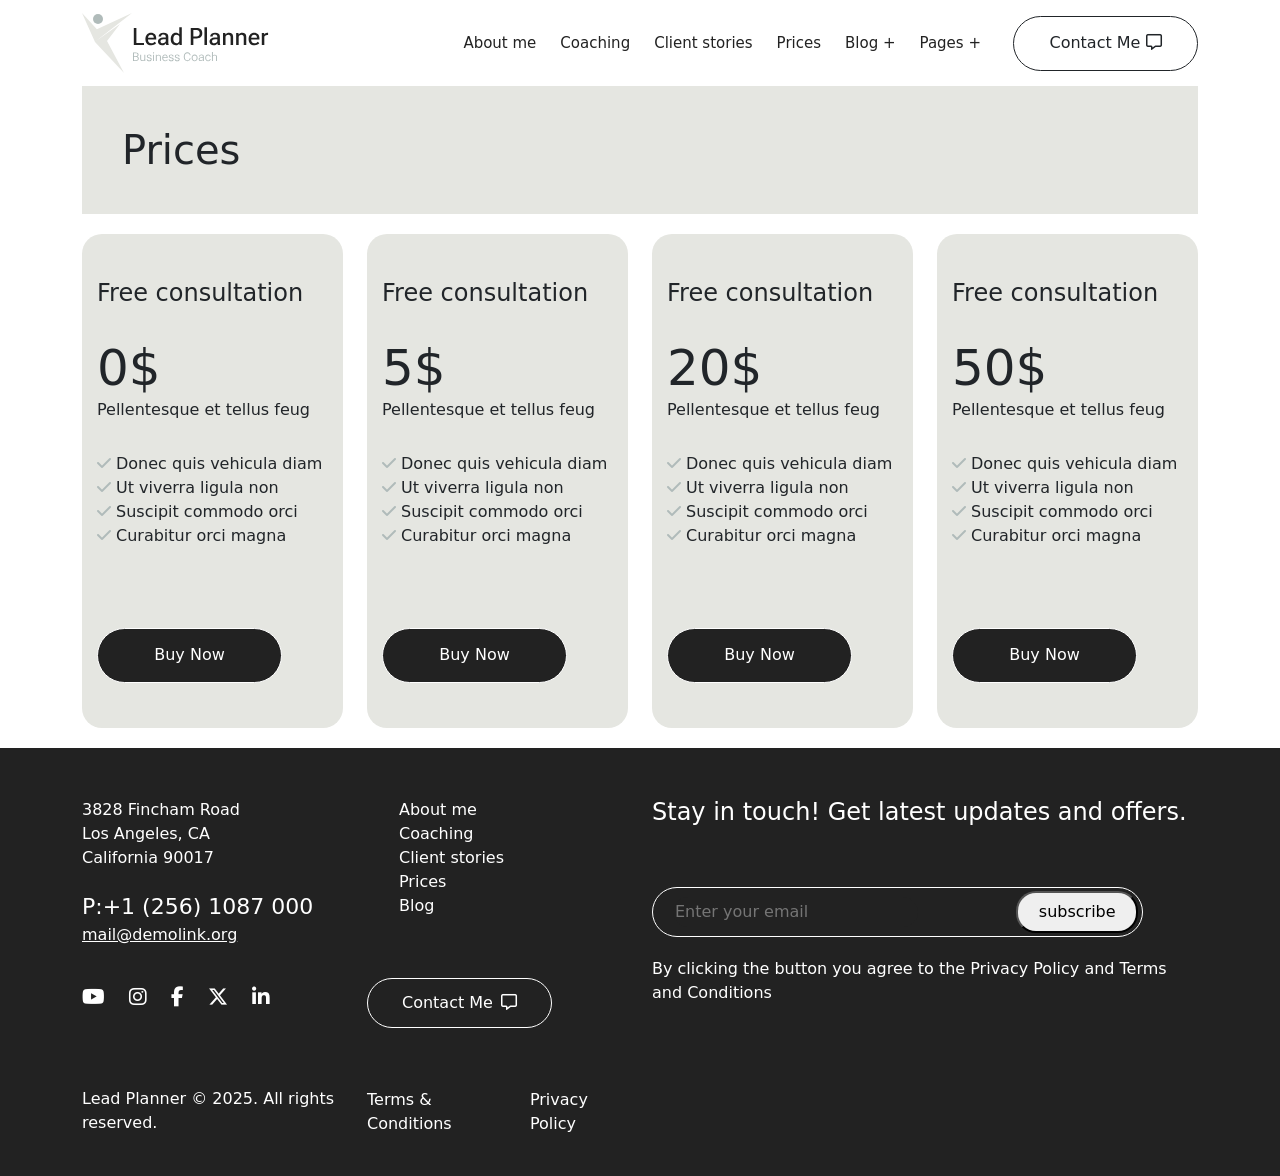
<file: price.html>
<!DOCTYPE html>
<html lang="en">

<head>
    <meta charset="UTF-8">
    <meta name="viewport" content="width=device-width, initial-scale=1.0">
    <title>Price</title>
    <link rel="preconnect" href="https://fonts.googleapis.com">
    <link rel="preconnect" href="https://fonts.gstatic.com" crossorigin>
    <link
        href="https://fonts.googleapis.com/css2?family=Open+Sans:ital,wght@0,300..800;1,300..800&family=Poppins:ital,wght@0,100;0,200;0,300;0,400;0,500;0,600;0,700;0,800;0,900;1,100;1,200;1,300;1,400;1,500;1,600;1,700;1,800;1,900&display=swap"
        rel="stylesheet">
    <link rel="stylesheet" href="css/bootstrap.css">
    <link rel="stylesheet" href="css/fontawesome.css">
    <link rel="stylesheet" href="css/all.css">
    <link rel="stylesheet" href="css/style.css">
</head>

<body>
    <!-- MENU -->
    <nav class="navbar navbar-expand-lg navbar-light bg-white">
        <div class="container">

            <!-- Mobile Toggle Button -->
            <button class="navbar-toggler" type="button" data-bs-toggle="collapse" data-bs-target="#mainMenu">
                <span class="navbar-toggler-icon"></span>
            </button>

            <!-- Logo -->
            <a class="navbar-brand" href="index.html">
                <img src="images/logo-default-187x60.svg" alt="logo" class="img-fluid">
            </a>

            <!-- Menu -->
            <div class="collapse navbar-collapse" id="mainMenu">
                <ul class="navbar-nav ms-auto mb-2 mb-lg-0 px-4 gap-md-2">
                    <li class="nav-item"><a class="nav-link" href="about.html">About me</a></li>
                    <li class="nav-item"><a class="nav-link" href="coaching.html">Coaching</a></li>
                    <li class="nav-item"><a class="nav-link" href="clientstories.html">Client stories</a></li>
                    <li class="nav-item"><a class="nav-link" href="price.html">Prices</a></li>
                    <li class="nav-item"><a class="nav-link" href="#">Blog +</a>
                        <div class="dropdown-menu">
                            <ul>
                                <li><a href="">blog1</a></li>
                                <li><a href="">blog2</a></li>
                                <li><a href="">blog3</a></li>
                            </ul>
                        </div>
                    </li>
                    <li class="nav-item"><a class="nav-link" href="#">Pages +</a>
                        <div class="dropdown-menu">
                            <ul>
                                <li><a href="">Page-1</a></li>
                                <li><a href="">Page-2</a></li>
                                <li><a href="">Page-3</a></li>
                                <li><a href="">Page-4</a></li>
                                <li><a href="">Page-5</a></li>
                                <li><a href="">Page-6</a></li>
                            </ul>
                        </div>
                    </li>
                </ul>

                <!-- Button -->
                <button class="btn btn-outline-dark">
                    Contact me <i class="fa-regular fa-message"></i>
                </button>
            </div>
        </div>
    </nav>
    <!-- MENU END -->

    <!-- PRICE -->
    <div id="price">
        <div class="container .bg-danger">
            <div class="row">
                <div class="col-lg-12 col-md-12 col-sm-12 col-12 autoShow">
                    <h1 class="head">Prices</h1>
                </div>
            </div>
            <div class="row d-flex">

                <!-- card 1-->
                <div class="col-lg-3 col-sm-6 col-md-6 col-12">
                    <div id="card">
                        <div class="card-item">
                            <h4>Free consultation</h4>
                            <h1>0$</h1>
                            <p>Pellentesque et tellus feug</p>
                            <ul>
                                <li><i class="fa-solid fa-check"></i>Donec quis vehicula diam</li>
                                <li><i class="fa-solid fa-check"></i>Ut viverra ligula non</li>
                                <li><i class="fa-solid fa-check"></i>Suscipit commodo orci</li>
                                <li><i class="fa-solid fa-check"></i>Curabitur orci magna</li>
                            </ul>
                            <button class="btn1">buy now</button>
                        </div>
                    </div>
                </div>
                <!-- cardend 1-->

                <!-- card 2-->
                <div class="col-lg-3 col-sm-6 col-md-6 col-12">
                    <div id="card">
                        <div class="card-item">
                            <h4>Free consultation</h4>
                            <h1>5$</h1>
                            <p>Pellentesque et tellus feug</p>
                            <ul>
                                <li><i class="fa-solid fa-check"></i>Donec quis vehicula diam</li>
                                <li><i class="fa-solid fa-check"></i>Ut viverra ligula non</li>
                                <li><i class="fa-solid fa-check"></i>Suscipit commodo orci</li>
                                <li><i class="fa-solid fa-check"></i>Curabitur orci magna</li>
                            </ul>
                            <button class="btn1">buy now</button>
                        </div>
                    </div>
                </div>
                <!-- cardend 2-->

                <!-- card 3-->
                <div class="col-lg-3 col-sm-6 col-md-6 col-12">
                    <div id="card">
                        <div class="card-item">
                            <h4>Free consultation</h4>
                            <h1>20$</h1>
                            <p>Pellentesque et tellus feug</p>
                            <ul>
                                <li><i class="fa-solid fa-check"></i>Donec quis vehicula diam</li>
                                <li><i class="fa-solid fa-check"></i>Ut viverra ligula non</li>
                                <li><i class="fa-solid fa-check"></i>Suscipit commodo orci</li>
                                <li><i class="fa-solid fa-check"></i>Curabitur orci magna</li>
                            </ul>
                            <button class="btn1">buy now</button>
                        </div>
                    </div>
                </div>
                <!-- cardend 3-->

                <!-- card 4-->
                <div class="col-lg-3 col-sm-6 col-md-6 col-12">
                    <div id="card">
                        <div class="card-item">
                            <h4>Free consultation</h4>
                            <h1>50$</h1>
                            <p>Pellentesque et tellus feug</p>
                            <ul>
                                <li><i class="fa-solid fa-check"></i>Donec quis vehicula diam</li>
                                <li><i class="fa-solid fa-check"></i>Ut viverra ligula non</li>
                                <li><i class="fa-solid fa-check"></i>Suscipit commodo orci</li>
                                <li><i class="fa-solid fa-check"></i>Curabitur orci magna</li>
                            </ul>
                            <button class="btn1">buy now</button>
                        </div>
                    </div>
                </div>
                <!-- cardend 4-->

            </div>
        </div>
    </div>
    <!-- PRICE END  -->

    <!--footer-->
    <div id="footer">
        <div class="container">
            <div class="row">
                <div class="col-lg-3 col-md-6 col-sm-12 col-12 autoShow">
                    <p>3828 Fincham Road</p>
                    <p>Los Angeles, CA</p>
                    <p>California 90017</p>
                    <div>
                        <p class="p1">P:<a href="">+1 (256) 1087 000</a></p>
                        <a href="">mail@demolink.org</a>
                    </div>

                    <div class="social d-flex d-grid gap-4">
                        <i class="fa-brands fa-youtube"></i>
                        <i class="fa-brands fa-instagram"></i>
                        <i class="fa-brands fa-facebook-f"></i>
                        <i class="fa-brands fa-x-twitter"></i>
                        <i class="fa-brands fa-linkedin-in"></i>
                    </div>
                    <p>Lead Planner © 2025. All rights reserved.</p>
                </div>
                <div class="col-lg-3 col-md-6 col-sm-12 col-12 autoShow">
                    <ul class="list">
                        <li><a href="">About me</a></li>
                        <li><a href="">Coaching</a></li>
                        <li><a href="">Client stories</a></li>
                        <li><a href="">Prices</a></li>
                        <li><a href="">Blog</a></li>
                    </ul>
                    <button id="f-btn">contact me <i class="fa-regular fa-message"></i></button>

                    <div class="privacy d-flex d-grid gap-4">
                        <a href="">Terms & Conditions</a>
                        <a href="">Privacy Policy</a>
                    </div>
                </div>
                <div class="col-lg-6 col-md-12 col-sm-12 col-12 autoShow">
                    <h4>Stay in touch! Get latest updates and offers.</h4>
                    <div id="sub" class="d-flex justify-content-between align-items-center">
                        <input type="text" placeholder="Enter your email">
                        <button class="f-btn2">subscribe</button>
                    </div>
                    <p>By clicking the button you agree to the Privacy Policy and Terms and Conditions</p>
                </div>
            </div>
        </div>
    </div>
    <!--footer-end-->

    <a href="#" id="scrollTopBtn" class="scroll-to-top">
        <i class="fa fa-angle-up"></i>
    </a>


    <script src="script.js"></script>

</body>

</html>
</file>
<file: css/style.css>
/* common style */
:root {
    --back-color: #B0BBBA;
    --block-color: #E5E6E1;
    --text-color: #222222;
}

/* * {
    border: 1px solid #000;
} */

section {
    padding: 80px 0;
}

.section-head {
    text-align: center;
    margin: 0 auto 60px;
}

/* .container{
    border: 1px solid red;
} */

.btn {
    background-color: white;
    text-transform: capitalize;
    width: 185px;
    height: 55px;
    border-radius: 30px;
    border: 1px solid;
    transition: all .6s;
}

.btn:hover {
    background-color: var(--back-color);
    border: none;
}

.btn1 {
    background-color: var(--text-color);
    color: #fff;
    text-transform: capitalize;
    width: 185px;
    height: 55px;
    border-radius: 30px;
    border: 1px solid;
    transition: all .6s;
}

.btn1:hover {
    background: var(--back-color);
    color: var(--text-color);
    border: none;
}

.btn2 {
    background-color: var(--block-color);
    color: var(--text-color);
    text-transform: capitalize;
    width: 185px;
    height: 55px;
    border-radius: 30px;
    border: 1px solid;
    transition: all .6s;
}

.btn2:hover {
    background: var(--text-color);
    color: #fff;
}

/*hedding animation*/
.autoShow {
    animation: text-appear 1s both;
    animation-timeline: view();
    animation-range: entry 25% cover 520px;
}

@keyframes text-appear {
    from {
        opacity: 0;
        transform: translateY(50px);
    }

    to {
        opacity: 1;
        transform: translateY(0);
    }
}

/*hedding animation end*/
/*image animation*/
.imageReveal {
    animation: imageReveal both;
    animation-timeline: view(10%);
    animation-range: entry 25% cover 520px;
}

@keyframes imageReveal {
    from {
        opacity: 0;
        transform: translateX(60px);
    }

    to {
        opacity: 1;
        transform: translateX(0);
    }
}

/*image animation end*/
/* scroll to top */
.scroll-to-top {
    position: fixed;
    bottom: 40px;
    right: 40px;
    width: 40px;
    height: 40px;
    background: var(--text-color);
    color: #fff;
    border: 1px solid #fff;
    text-align: center;
    line-height: 40px;
    border-radius: 50%;
    cursor: pointer;
    display: none;
    /* hidden first */
    z-index: 999;
}

.scroll-to-top {
    animation: text-appear 1s both;
    animation-timeline: view();
}

@keyframes text-appear {
    from {
        opacity: 0;
        transform: translateY(150px);
    }

    to {
        opacity: 1;
        transform: translateY(0);
    }
}

/* scroll to top */

.head {
    width: 100%;
    background-color: #E5E6E1;
    padding: 40px;
    margin: 0;
}

/* casd */
#card {
    border: none;
    margin-top: 20px;
    margin-bottom: 20px;
}

#card .card-item {
    background: var(--block-color);
    padding: 15px;
    border-radius: 20px;

    h4 {
        margin-top: 30px;
        margin-bottom: 30px;
    }

    h1 {
        font-size: 50px;
        margin-bottom: 0;
    }

    ul {
        margin-top: 30px;
        margin-bottom: 80px;
        list-style: none;
        padding: 0;

        li .fa-check {
            margin-right: 5px;
            color: var(--back-color);
        }
    }

    .btn1 {
        margin-bottom: 30px;
    }
}

/* casd-end */


/* menu */
#mainMenu ul li a {
    color: var(--text-color);
    font-size: 15px;
    transition: all .4s;
}

#mainMenu ul li a:hover {
    color: #fff;
    background: var(--text-color);
    border-radius: 10px;
}

.dropdown-menu {
    display: none;
}

#mainMenu ul li:hover .dropdown-menu {
    display: block;
    position: absolute;
    margin-left: 6px;
    padding: 10x;
}

.dropdown-menu ul {
    list-style: none;
    padding: 0;
    margin-left: 10px;
}

.dropdown-menu ul li a {
    text-decoration: none;
    display: block;
    padding: 10px;
    margin: 6px;
}

/* banner */
#banner {
    background-color: var(--block-color);

    h1 {
        font-size: 58px;
        line-height: 55px;
    }

    p {
        padding-top: 30px;
        padding-bottom: 30px;
    }

    img {
        width: 100%;
    }
}

/* help */
#help {
    background: #FAFAFB;
    padding-top: 90px;

    h1 {
        font-size: 45px;
        padding-bottom: 25px;
    }

    p {
        font-size: 18px;
        padding-bottom: 25px;
    }

    #box1 {
        background: #fff;
        height: 250px;
        border-radius: 10px;
        display: flex;
        align-items: center;

        h4 {
            font-size: 25px;
            margin-bottom: 10px;
        }

        .fa-regular {
            font-size: 30px;
            margin-bottom: 30px;
        }

        .inner {
            padding-left: 25px;
        }
    }

    #box2 {
        background: var(--block-color);
        height: 250px;
        border-radius: 10px;
        display: flex;
        align-items: center;

        h4 {
            font-size: 25px;
            margin-bottom: 10px;
        }

        .fa-regular {
            font-size: 30px;
            margin-bottom: 30px;
        }

        .inner {
            padding-left: 25px;
        }
    }

    #box3 {
        background: var(--back-color);
        height: 250px;
        border-radius: 10px;
        display: flex;
        align-items: center;

        h4 {
            font-size: 25px;
            margin-bottom: 10px;
        }

        .fa-regular {
            font-size: 30px;
            margin-bottom: 30px;
        }

        .inner {
            padding-left: 25px;
        }
    }
}

/* millions */
#millions {
    padding-top: 90px;

    h2 {
        font-size: 70px;
    }

    p {
        padding-top: 25px;
        font-size: 18px;
    }

    #per {
        p {
            padding-top: 0;
            padding-bottom: 20px;
            margin-top: 0;
            font-size: 16px;
        }
    }

    #image {
        position: relative;

        img {
            width: 400px;
            height: 500px;
        }
    }
}

/*business*/
#business {
    padding-top: 90px;
    padding-bottom: 90px;

    h1 {
        font-size: 45px;
        margin-bottom: 35px;
    }

    .para {
        margin-bottom: 40px;
        font-size: 18px;
    }

    .market {
        margin-bottom: 30px;

        p {
            font-size: 18px;
        }
    }
}

/*working*/
#working {
    background: var(--block-color);
    padding-top: 90px;
}

#working-content {
    margin-top: 50px;
    margin-bottom: 90px;

    h1 {
        font-size: 40px;
        margin-bottom: 30px;
    }

    p {
        font-size: 18px;
    }

    .para2 {
        font-size: 16px;
    }

    img {
        border-radius: 50%;
        margin-right: 20px;
    }

    .img-para {
        font-size: 16px;
    }

    .btn1 {
        margin-top: 40px;
    }
}

/*happy-clients*/
#happy-clients {
    padding-top: 90px;
    padding-bottom: 90px;

    h1 {
        font-size: 40px;
        margin-bottom: 40px;
    }

    p {
        font-size: 18px;
    }

    .small {
        margin: 0;
        font-size: 14px;
        margin-left: 5px;
    }

    #box {
        background: var(--block-color);
        margin-top: 30px;
        padding: 40px;
        border-radius: 10px;

        .para3 {
            font-size: 17px;
        }
    }

    .person {
        margin: 30px;
        align-items: center;

        img {
            border-radius: 50%;
            margin-right: 20px;
        }

        h4 {
            margin: 0;
        }
    }
}

/*owners*/
#owners {
    padding-top: 40px;
    padding-bottom: 90px;

    h1 {
        margin-bottom: 50px;
    }
}

/*footer*/
#footer {
    background: var(--text-color);
    color: #fff;
    padding-top: 50px;
    padding-bottom: 40px;

    p {
        margin: 0;
        padding: 0;
    }

    .p1 {
        margin-top: 20px;
        font-size: 22px;

        a {
            color: #fff;
            text-decoration: none;
        }
    }

    div {
        a {
            color: #fff;
        }
    }

    .social {
        padding-top: 40px;
        padding-bottom: 80px;
        font-size: 20px;
    }

    ul {
        list-style: none;
        margin-bottom: 60px;

        li {
            a {
                text-decoration: none;
            }
        }
    }

    #f-btn {
        background-color: var(--text-color);
        color: #fff;
        text-transform: capitalize;
        width: 185px;
        height: 50px;
        border-radius: 30px;
        border: 1px solid #fff;
        transition: all .6s;
        margin-bottom: 60px;

        .fa-message {
            padding-left: 3px;
        }
    }

    #f-btn:hover {
        color: var(--text-color);
        background: var(--block-color);
    }

    .privacy {
        a {
            text-decoration: none;
        }
    }

    #sub {
        background: var(--text-color);
        height: 50px;
        width: 90%;
        border-radius: 30px;
        border: 1px solid #fff;
        gap: auto;
        margin-top: 60px;
        margin-bottom: 20px;

        input {
            color: #fff;
            background: var(--text-color);
            border-radius: 20px;
            margin-left: 20px;
            border: none;
            width: 50%;
            height: 30px;
        }

        input:focus {
            outline: 0;
        }

        .f-btn2 {
            height: 42px;
            width: 25%;
            border-radius: 20px;
            transition: all .6s;
            margin-right: 4px;
        }

        .f-btn2:hover {
            color: var(--text-color);
            background: var(--back-color);

        }
    }
}

@media screen and (max-width: 1196px) {
    #banner {
        h1 {
            line-height: 60px;
        }
    }
}

/*media query small screen*/
@media screen and (max-width: 768px) {
    #banner {
        h1 {
            font-size: 35px;
            line-height: 40px;
        }

        p {
            line-height: 5px;
            margin: 5px;
            padding: 20px;
        }
    }

    /*help*/
    #help {
        padding-top: 40px;

        h1 {
            font-size: 35px;
            padding: 0;
            margin: 0;
        }

        p {
            font-size: 16px;
            padding: 10px;
        }
    }

    /* millions */
    #millions {
        padding-top: 40px;
        padding-bottom: 40px;

        h1 {
            font-size: 35px;
            padding: 0;
            margin: 0;
        }

        p {
            font-size: 16px;
            padding: 10px;
            margin: 0;
        }

        h2 {
            font-size: 40px;
        }

        #image {
            padding-top: 15px;
        }
    }

    /* business*/
    #business {
        padding-top: 40px;
        padding-bottom: 40px;

        h1 {
            font-size: 35px;
            padding: 0;
            margin: 0;
        }

        p {
            font-size: 16px;
            padding: 5px;
            margin: 0;
        }

        h4 {
            margin: 0;
        }
    }

    /*working*/
    #working {
        padding-top: 0px;
        padding-bottom: 0px;

        h1 {
            font-size: 35px;
            padding: 0;
            margin: 0;
        }

        p {
            font-size: 16px;
            padding: 5px;
            margin: 0;
        }
    }

    /*happy clients*/
    #happy-clients {
        padding-top: 40px;
        padding-bottom: 40px;

        h1 {
            font-size: 35px;
            padding: 0;
            margin: 0;
        }

        p {
            font-size: 16px;
            padding: 5px;
            margin: 0;
        }

        .person {
            margin: 10px;
        }

        #box {
            padding: 30px;
        }
    }

    /*owners*/
    #owners {
        padding-top: 30px;
        padding-bottom: 30px;
    }
}

/*media query xx small screen*/
@media screen and (max-width: 576px) {

    .btn {
        background-color: white;
        text-transform: capitalize;
        width: 150px;
        height: 45px;
        border-radius: 30px;
        border: 1px solid;
    }

    .btn1 {
        background-color: var(--text-color);
        color: #fff;
        text-transform: capitalize;
        width: 150px;
        height: 45px;
        border-radius: 30px;
        border: 1px solid;
        font-size: 14px;
    }

    .btn2 {
        background-color: var(--block-color);
        color: var(--text-color);
        text-transform: capitalize;
        width: 150px;
        height: 45px;
        border-radius: 30px;
        border: 1px solid;
    }

    /*banner*/
    #banner {
        padding: 0;

        h1 {
            font-size: 25px;
            margin: 0;
            padding: 0;
            line-height: 25px;
        }

        p {
            line-height: 20px;
            margin: 5px;
            padding: 5px;
            font-size: 13px;
        }
    }

    /*help*/
    #help {
        padding-top: 15px;

        h1 {
            font-size: 25px;
            padding: 0;
            margin: 0;
            line-height: 25px;
        }

        p {
            font-size: 13px;
            padding: 0;
            margin: 0;
        }

        #box1,
        #box2,
        #box3 {
            margin-top: 15px;
            height: 180px;
            border-radius: 10px;

            h4 {
                font-size: 20px;
                margin: 5px;
                padding: 0;
            }

            .fa-regular {
                font-size: 20px;
                margin: 5px;
                padding: 0;
            }
        }
    }

    /* millions */
    #millions {
        padding-top: 10px;
        padding-bottom: 0px;

        h1 {
            font-size: 25px;
            padding: 0;
            margin: 0;
        }

        p {
            font-size: 13px;
            padding: 0px;
            margin: 5px;
        }

        h2 {
            font-size: 30px;
        }

        #image {
            padding-top: 15px;
        }
    }

    /* business*/
    #business {
        margin-top: 10px;
        padding-bottom: 10px;

        div {
            margin-top: 4px;
        }

        h1 {
            font-size: 25px;
            padding: 0;
            margin: 0;
        }

        p {
            font-size: 13px;
            padding: 3px;
            margin: 0;
        }

        h4 {
            font-size: 20px;
            margin: 0;
        }
    }

    /*working*/
    #working {
        h1 {
            font-size: 25px;
            padding: 0;
            margin: 0;
        }

        p {
            font-size: 13px;
            padding-bottom: 10px;
            margin: 0;
        }

        .img-para {
            font-size: 13px;
            padding: 0;
        }

        img {
            margin: 10px;
        }

        h4 {
            margin: 0;
            font-size: 20px;
        }

        .btn1 {
            margin: 6px;
        }
    }

    /*happy clients*/
    #happy-clients {
        padding-top: 10px;
        padding-bottom: 10px;

        h1 {
            font-size: 25px;
            padding: 0;
            margin: 0;
        }

        p {
            font-size: 13px;
            padding: 5px;
            margin: 0;
        }

        .person {
            margin: 10px;
        }

        #box {
            padding: 12px;
            margin-top: 20px;

            .para3 {
                font-size: 13px;
            }
        }
    }

    /*owners*/
    #owners {
        padding-top: 15px;
        padding-bottom: 15px;

        h1 {
            font-size: 25px;
            padding: 0;
            margin: 0;
        }
    }

    /*footer*/
    #footer {
        padding-top: 10px;
        padding-bottom: 10px;

        h1 {
            font-size: 25px;
            padding: 0;
            margin: 0;
        }

        p {
            font-size: 13px;
            padding: 5px;
            margin: 0;
        }

        .social {
            padding-top: 15px;
            padding-bottom: 15px;
        }

        #f-btn {
            margin-bottom: 10px;
        }

        #sub {
            margin-top: 15px;
        }
    }
}
</file>
